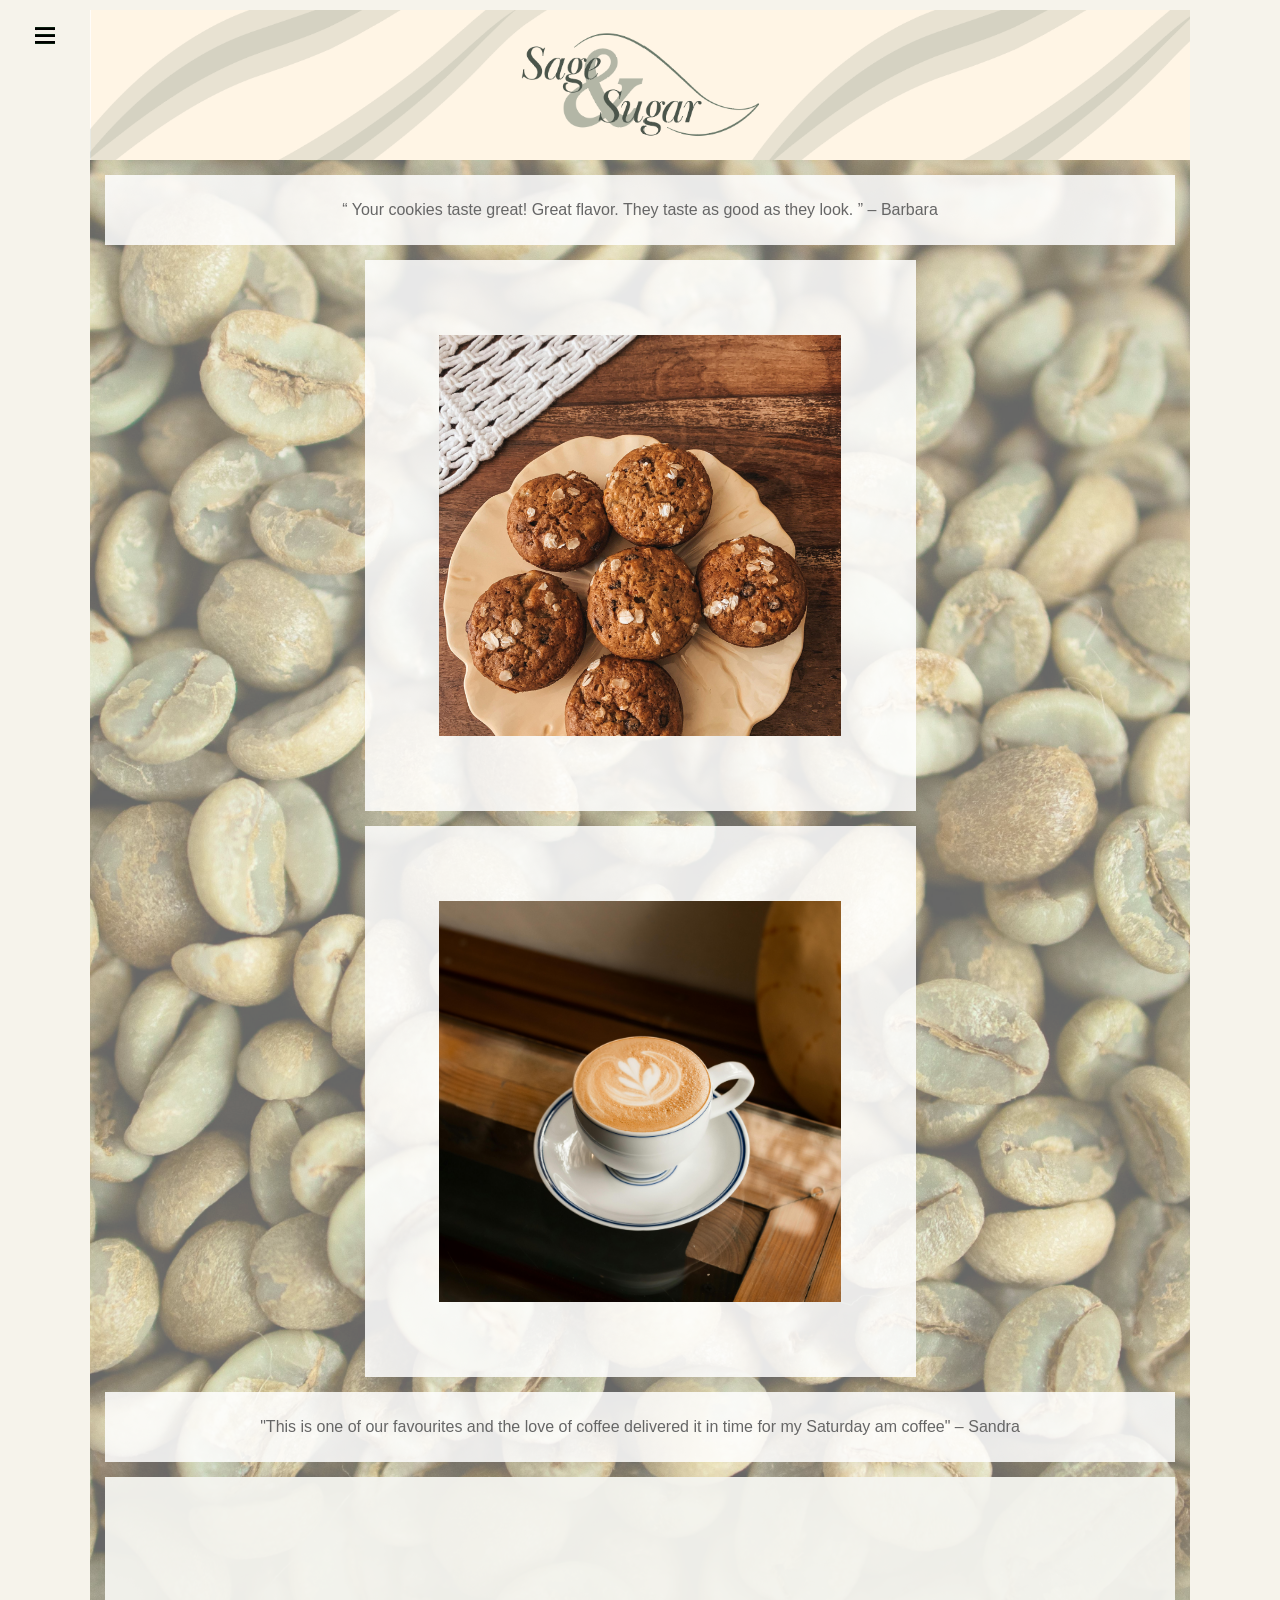
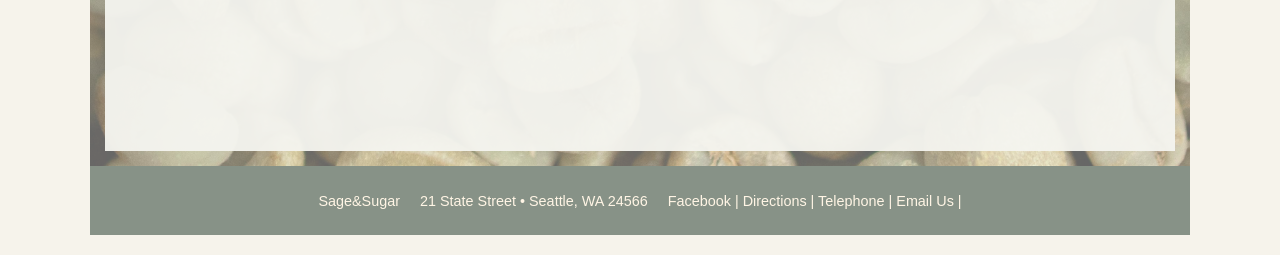
<file: index.html>
<!DOCTYPE html>
<html lang="en">
  <head>
	<!-- 
		Final Project CMIS 410
		Author: Cailey Kaster
		Date: 4/17/2026
		
		These web pages are for educational purposes only, all content should be considered fictional. 
	
	-->

<meta http-equiv = "Content-Type" content = "text/html; charset=utf-8" />
<meta name="viewport" content="width=device-width, intial-scale=1.0">
<title>SageandSugar</title>
   <link href="styles.css" rel="stylesheet" />



</head>

<body>

<div id = "container"> 

<header> 

<a href="index.html"><img src="images/logoheader.png" alt="Sage and Sugar logo"/></a>

</header> 
		 
<nav> 
	<a id="navicon" href="#"><img src="icons/navicon.png" alt="" /></a>
	<ul>
	  <li><a href = "index.html">Home</a></li>
	  <li><a href = "about.html">About</a></li>
	  <li><a href = "menu.html">Menu</a></li>
	  <li><a href = "contact.html">Contact Us</a></li>
	</ul>
</nav> 
<section id="content-area">
	<div id="left-grid">
		<div class="small-box">“ Your cookies taste great! Great flavor. They taste as good as they look. ”

– Barbara
		</div>
				<div class="small-box image-box">
		<img src="images/cookies.jpg" alt="cookies">
		</div>
		<div class="small-box image-box">
		<img src="images/latte.jpg" alt="latte">
		</div>
		<div class="small-box">"This is one of our favourites and the love of coffee delivered it in time for my Saturday am coffee"

– Sandra</div>
	</div>
	
	<div id="video-panel">
	  <iframe
		src="https://www.youtube.com/embed/rtfrYDQOgjU"
		title="Aesthetic Latte Art"
		allowfullscreen>
	  </iframe>
	</div>
</section>

<footer> 

	<p>Sage&Sugar &nbsp;&nbsp;&nbsp;
	21 State Street &bull; Seattle, WA 24566 &nbsp;&nbsp;&nbsp;
	<a href = "https://facebook.com" target="_blank">Facebook</a> | 
	<a href ="https://www.google.com/maps/dir//State+Street+Apartments,+1700+21st+Ave+S,+Seattle,+WA+98144/@47.5982938,-122.3626775,13z/data=!4m18!1m8!3m7!1s0x54906bd0d0dc52d3:0x543568673d186d2!2sState+Street+Apartments!8m2!3d47.5882622!4d-122.3048489!15sCiUyMSBTdGF0ZSBTdHJlZXQg4oCiIFNlYXR0bGUsIFdBIDI0NTY2WiIiIDIxIHN0YXRlIHN0cmVldCBzZWF0dGxlIHdhIDI0NTY2kgERYXBhcnRtZW50X2NvbXBsZXiaASRDaGREU1VoTk1HOW5TMFZLU0V4b2RXRTNjRW95ZW01M1JSQULgAQD6AQQIIxBG!16s%2Fg%2F11w4gf1prr!4m8!1m0!1m5!1m1!1s0x54906bd0d0dc52d3:0x543568673d186d2!2m2!1d-122.3048507!2d47.5881755!3e0?entry=ttu&g_ep=EgoyMDI2MDQwMS4wIKXMDSoASAFQAw%3D%3D" target="_blank">Directions</a> |
	<a href = "1234567890" >Telephone</a> |
	<a href = "sageandsugar@gmail.com" >Email Us</a> |
	</p>

</footer>  

</div> <!-- end container --> 

</body>
</html>
</file>
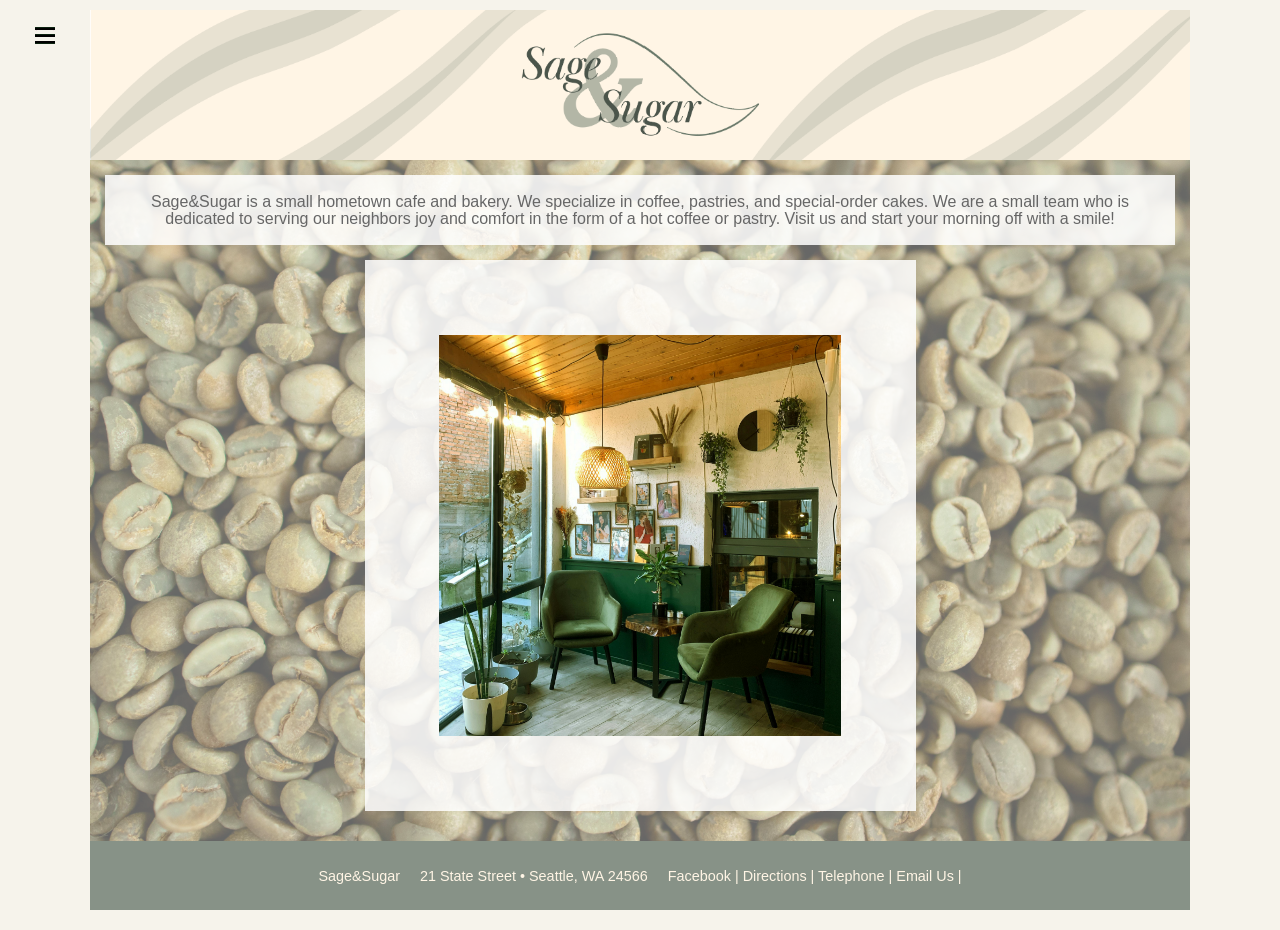
<file: about.html>
<!DOCTYPE html>
<html lang="en">
  <head>
	<!-- 
		Final Project CMIS 410
		Author: Cailey Kaster
		Date: 4/17/2026
		
		These web pages are for educational purposes only, all content should be considered fictional. 
	
	-->

<meta http-equiv = "Content-Type" content = "text/html; charset=utf-8" />
<meta name="viewport" content="width=device-width, intial-scale=1.0">
<title>SageandSugar</title>
   <link href="styles.css" rel="stylesheet" />



</head>

<body>

<div id = "container"> 

<header> 

<a href="index.html"><img src="images/logoheader.png" alt="Sage and Sugar logo"/></a>

</header> 
		 
<nav> 
	<a id="navicon" href="#"><img src="icons/navicon.png" alt="" /></a>
	<ul>
	  <li><a href = "index.html">Home</a></li>
	  <li><a href = "about.html">About</a></li>
	  <li><a href = "menu.html">Menu</a></li>
	  <li><a href = "contact.html">Contact Us</a></li>
	</ul>
</nav> 
<section id="content-area">
	<div id="left-grid">
		<div class="small-box"> Sage&Sugar is a small hometown cafe and bakery. We specialize in coffee, pastries, and special-order cakes. We are a small team who is dedicated to serving our neighbors joy and comfort in the form of a hot coffee or pastry. Visit us and start your morning off with a smile!
		</div>
				<div class="small-box image-box">
		<img src="images/inside.jpg" alt="indoor seating at sage and sugar">
		</div>
	</div>
</section>

<footer> 

	<p>Sage&Sugar &nbsp;&nbsp;&nbsp;
	21 State Street &bull; Seattle, WA 24566 &nbsp;&nbsp;&nbsp;
	<a href = "https://facebook.com" target="_blank">Facebook</a> | 
	<a href ="https://www.google.com/maps/dir//State+Street+Apartments,+1700+21st+Ave+S,+Seattle,+WA+98144/@47.5982938,-122.3626775,13z/data=!4m18!1m8!3m7!1s0x54906bd0d0dc52d3:0x543568673d186d2!2sState+Street+Apartments!8m2!3d47.5882622!4d-122.3048489!15sCiUyMSBTdGF0ZSBTdHJlZXQg4oCiIFNlYXR0bGUsIFdBIDI0NTY2WiIiIDIxIHN0YXRlIHN0cmVldCBzZWF0dGxlIHdhIDI0NTY2kgERYXBhcnRtZW50X2NvbXBsZXiaASRDaGREU1VoTk1HOW5TMFZLU0V4b2RXRTNjRW95ZW01M1JSQULgAQD6AQQIIxBG!16s%2Fg%2F11w4gf1prr!4m8!1m0!1m5!1m1!1s0x54906bd0d0dc52d3:0x543568673d186d2!2m2!1d-122.3048507!2d47.5881755!3e0?entry=ttu&g_ep=EgoyMDI2MDQwMS4wIKXMDSoASAFQAw%3D%3D" target="_blank">Directions</a> |
	<a href = "1234567890" target="_blank">Telephone</a> |
	<a href = "sageandsugar@gmail.com" target="_blank">Email Us</a> |
	</p>

</footer>  

</div> <!-- end container --> 

</body>
</html>
</file>
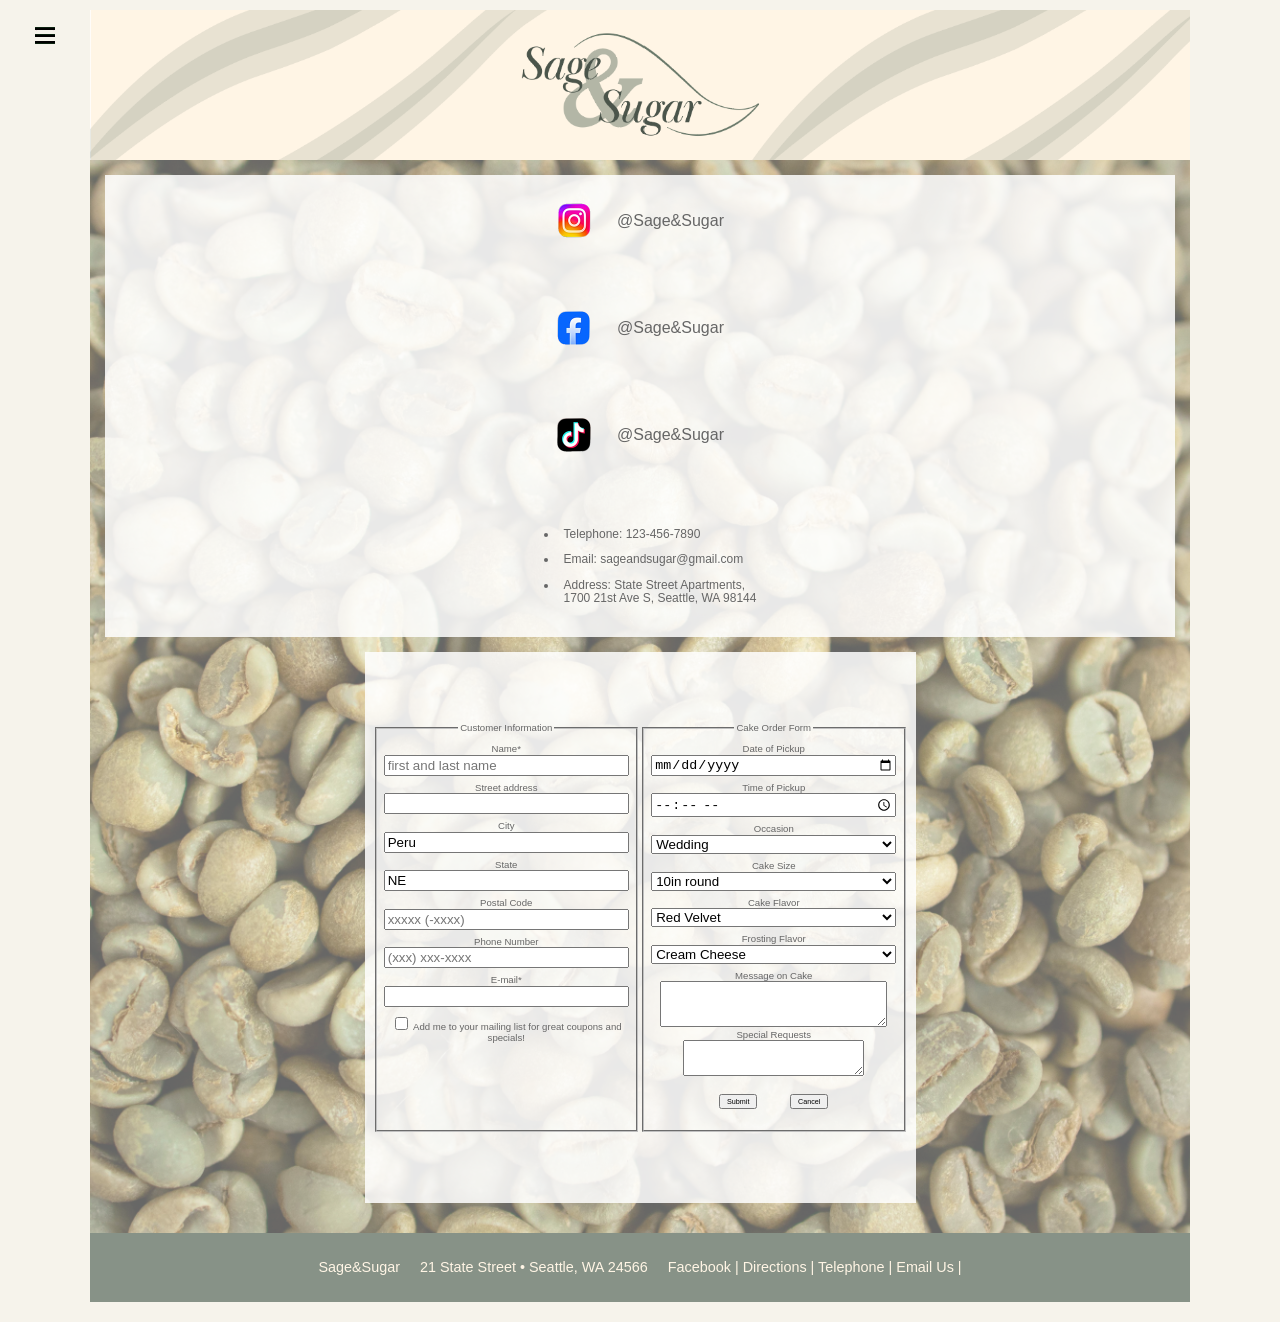
<file: contact.html>
<!DOCTYPE html>
<html lang="en">
  <head>
	<!-- 
		Final Project CMIS 410
		Author: Cailey Kaster
		Date: 4/17/2026
		
		These web pages are for educational purposes only, all content should be considered fictional. 
	
	-->

<meta http-equiv = "Content-Type" content = "text/html; charset=utf-8" />
<meta name="viewport" content="width=device-width, intial-scale=1.0">
<title>SageandSugar</title>
   <link href="styles.css" rel="stylesheet" />



</head>

<body>

<div id = "container"> 

<header> 

<a href="index.html"><img src="images/logoheader.png" alt="Sage and Sugar logo"/></a>

</header> 
		 
<nav> 
	<a id="navicon" href="#"><img src="icons/navicon.png" alt="" /></a>
	<ul>
	  <li><a href = "index.html">Home</a></li>
	  <li><a href = "about.html">About</a></li>
	  <li><a href = "menu.html">Menu</a></li>
	  <li><a href = "contact.html">Contact Us</a></li>
	</ul>
</nav> 
<section id="content-area">
	<div id="left-grid">
	<div class="small-box social-icons">
		
		<div class="social-row">
		<img src="icons/instagram.png" alt="instagram logo"> <span>@Sage&Sugar</span>
		</div>
		<div class="social-row"> 
		<img src="icons/facebook.png" alt="facebook logo"> <span>@Sage&Sugar</span>
		</div>
		<div class="social-row"> 
		<img src="icons/tiktok.png" alt="tiktok logo"> <span>@Sage&Sugar</span>
		</div>
		<div class="social-row"> 
			<ul>
				<li>Telephone: 123-456-7890</li>
				<li>Email: sageandsugar@gmail.com</li>
				<li>Address: State Street Apartments, <br> 1700 21st Ave S, Seattle, WA 98144</li>
			</ul>
		</div>
	</div>
					<div class="small-box image-box">
		<form id="survey" action="http://www.example.com/redball/survey" method="post">
	<fieldset id="custInfo">
		<legend>Customer Information</legend>
		<div class="formRow">
			<label for="name">Name*</label>
			<input name="custName" id="name" type="text" placeholder="first and last name" />
		</div>
		<div class="formRow">
			<label for="street">Street address</label>
			<input name="custStreet" id="street" type="text" />
		</div>
		<div class="formRow">
			<label for="city">City</label>
			<input name="custCity" id="city" type="text" value="Peru" />
		</div>
		<div class="formRow">
			<label for="state">State</label>
			<input name="custState" id="state" type="text" value="NE" />
		</div>
		<div class="formRow">
			<label for="zip">Postal Code</label>
			<input name="custZip" id="zip" type="text" placeholder="xxxxx (-xxxx)" />
		</div>
		<div class="formRow">
			<label for="phone">Phone Number</label>
			<input name="custPhone" id="phone" type="tel" placeholder="(xxx) xxx-xxxx" />
		</div>
		<div class="formRow">
			<label for="mail">E-mail*</label>
			<input name="custEmail" id="mail" type="email" />
		</div>
		
		<input name="mailMe" id="mailCB" value="ues" type="checkbox" />
		<label for="mailCB">Add me to your mailing list for great coupons and specials!</label>
		
	</fieldset>
		
	

	<fieldset id="expInfo">
		<legend>Cake Order Form</legend>
		
		<div class="formRow">
			<label for="date">Date of Pickup</label>
			<input name="pickupDate" id="date" type="date" />
		</div>
		<div class="formRow">
			<label for="time">Time of Pickup</label>
			<input name="pickupTime" id="time" type="time" />
		</div>
		<div class="formRow">
			<label for="occasion">Occasion</label>
			<select name="occasionType" id="occasion">
				<option value="occasion1">Birthday</option>
				<option value="occasion2">Anniversary</option>
				<option value="occasion3" selected>Wedding</option>
				<option value="occasion4">Graduation</option>
				<option value="occasion5">Baby Shower</option>
				<option value="occasion6">Other</option>
			</select>
		</div>
		<div class="formRow">
			<label for="size">Cake Size</label>
			<select name="sizeType" id="size">
				<option value="size1">6in round</option>
				<option value="size2">8in round</option>
				<option value="size3" selected>10in round</option>
				<option value="size4">Sheet</option>
			</select>
		</div>
		<div class="formRow">
			<label for="flavor">Cake Flavor</label>
			<select name="flavorType" id="flavor">
				<option value="flavor1">Vanilla</option>
				<option value="flavor2">Chocolate</option>
				<option value="flavor3" selected>Red Velvet</option>
				<option value="flavor4">Carrot</option>
			</select>
		</div>
		<div class="formRow">
			<label for="frosting">Frosting Flavor</label>
			<select name="frostingType" id="frosting">
				<option value="frosting1">Vanilla Buttercream</option>
				<option value="frosting2">Chocolate Buttercream</option>
				<option value="frosting3" selected>Cream Cheese</option>
				<option value="frosting4">Whipped</option>
			</select>
		</div>
		
		<label for="commBox">Message on Cake</label>
		<textarea name="cakeMsg" id="commBox"></textarea>
		
		<label for="reqBox">Special Requests</label>
		<textarea name="spclRqts" id="reqBox"></textarea>
		
		<div id="buttons">
			<input type="submit" value="Submit" />
			<input type="reset" value="Cancel" />
		</div>
		
	</fieldset>
</form>
		</div>
	</div>
</section>

<footer> 

	<p>Sage&Sugar &nbsp;&nbsp;&nbsp;
	21 State Street &bull; Seattle, WA 24566 &nbsp;&nbsp;&nbsp;
	<a href = "https://facebook.com" target="_blank">Facebook</a> | 
	<a href ="https://www.google.com/maps/dir//State+Street+Apartments,+1700+21st+Ave+S,+Seattle,+WA+98144/@47.5982938,-122.3626775,13z/data=!4m18!1m8!3m7!1s0x54906bd0d0dc52d3:0x543568673d186d2!2sState+Street+Apartments!8m2!3d47.5882622!4d-122.3048489!15sCiUyMSBTdGF0ZSBTdHJlZXQg4oCiIFNlYXR0bGUsIFdBIDI0NTY2WiIiIDIxIHN0YXRlIHN0cmVldCBzZWF0dGxlIHdhIDI0NTY2kgERYXBhcnRtZW50X2NvbXBsZXiaASRDaGREU1VoTk1HOW5TMFZLU0V4b2RXRTNjRW95ZW01M1JSQULgAQD6AQQIIxBG!16s%2Fg%2F11w4gf1prr!4m8!1m0!1m5!1m1!1s0x54906bd0d0dc52d3:0x543568673d186d2!2m2!1d-122.3048507!2d47.5881755!3e0?entry=ttu&g_ep=EgoyMDI2MDQwMS4wIKXMDSoASAFQAw%3D%3D" target="_blank">Directions</a> |
	<a href = "1234567890" >Telephone</a> |
	<a href = "sageandsugar@gmail.com" >Email Us</a> |
	</p>

</footer>  

</div> <!-- end container --> 

</body>
</html>
</file>
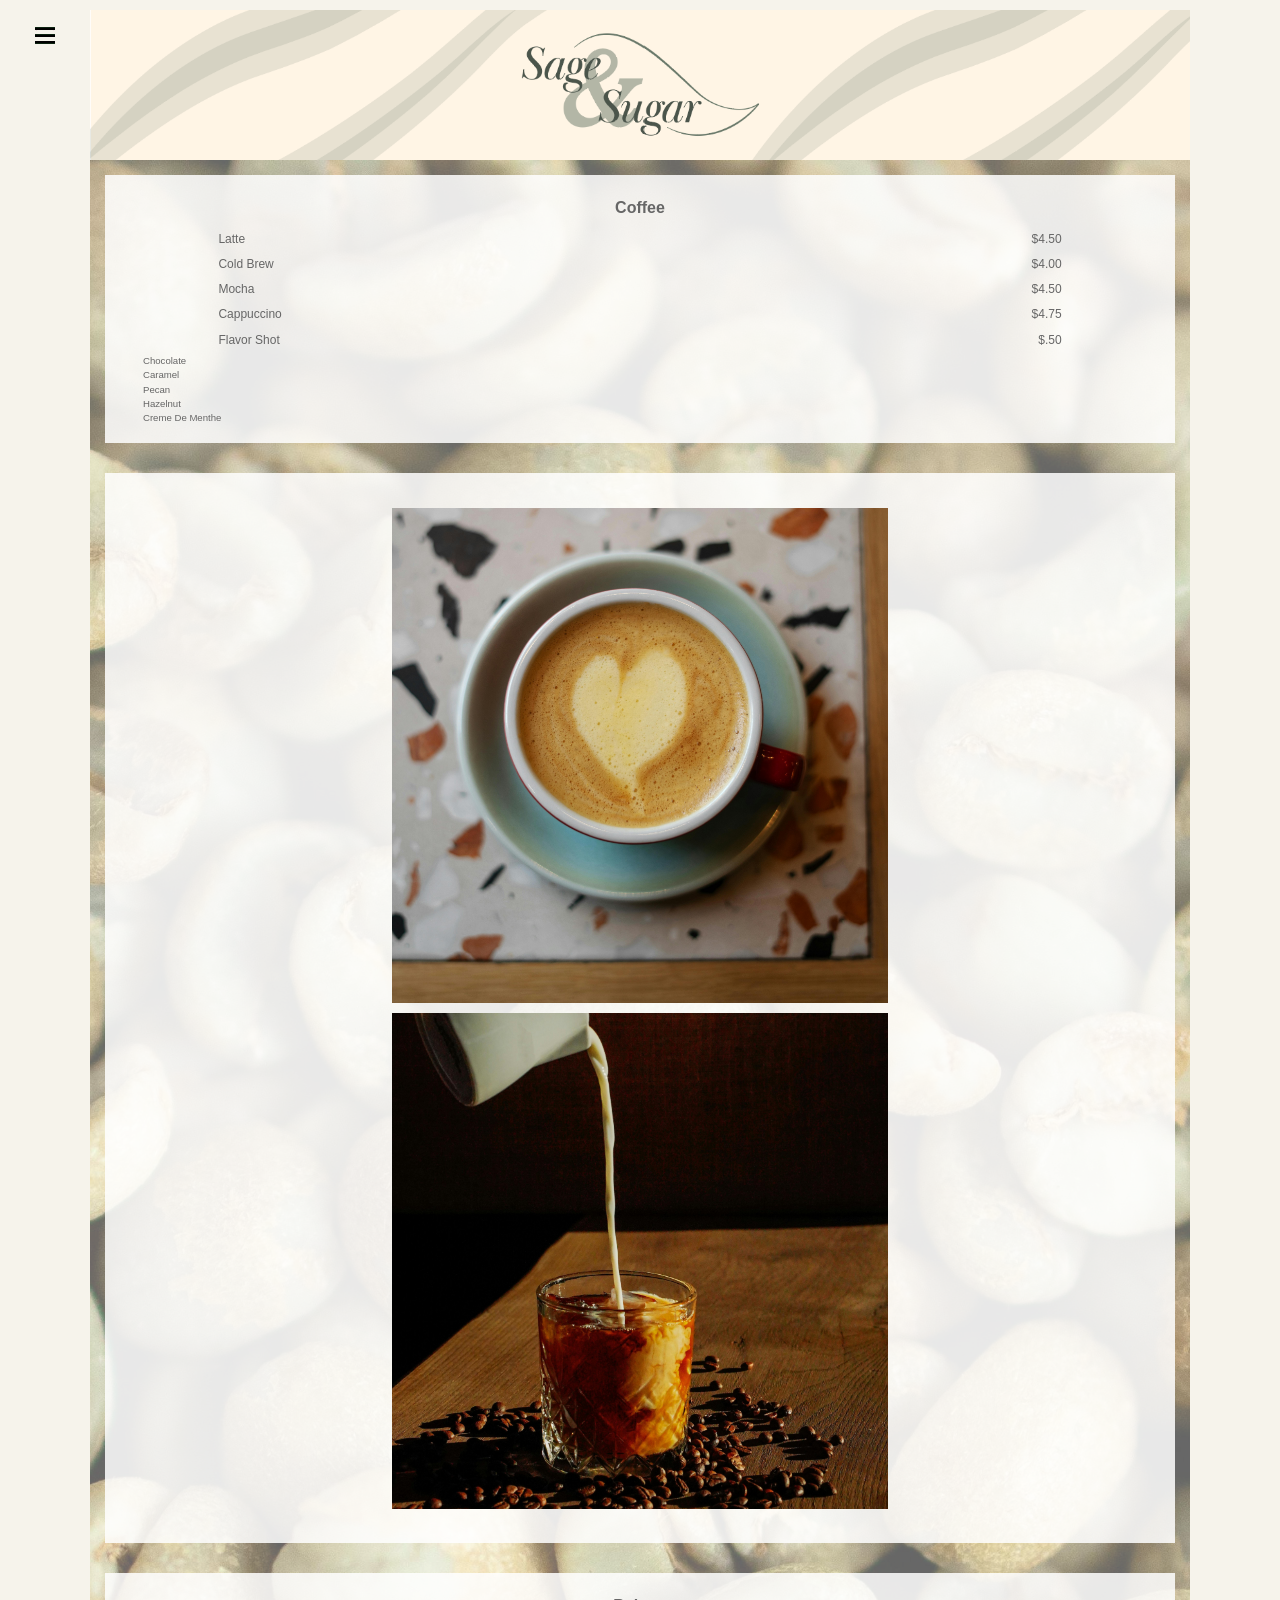
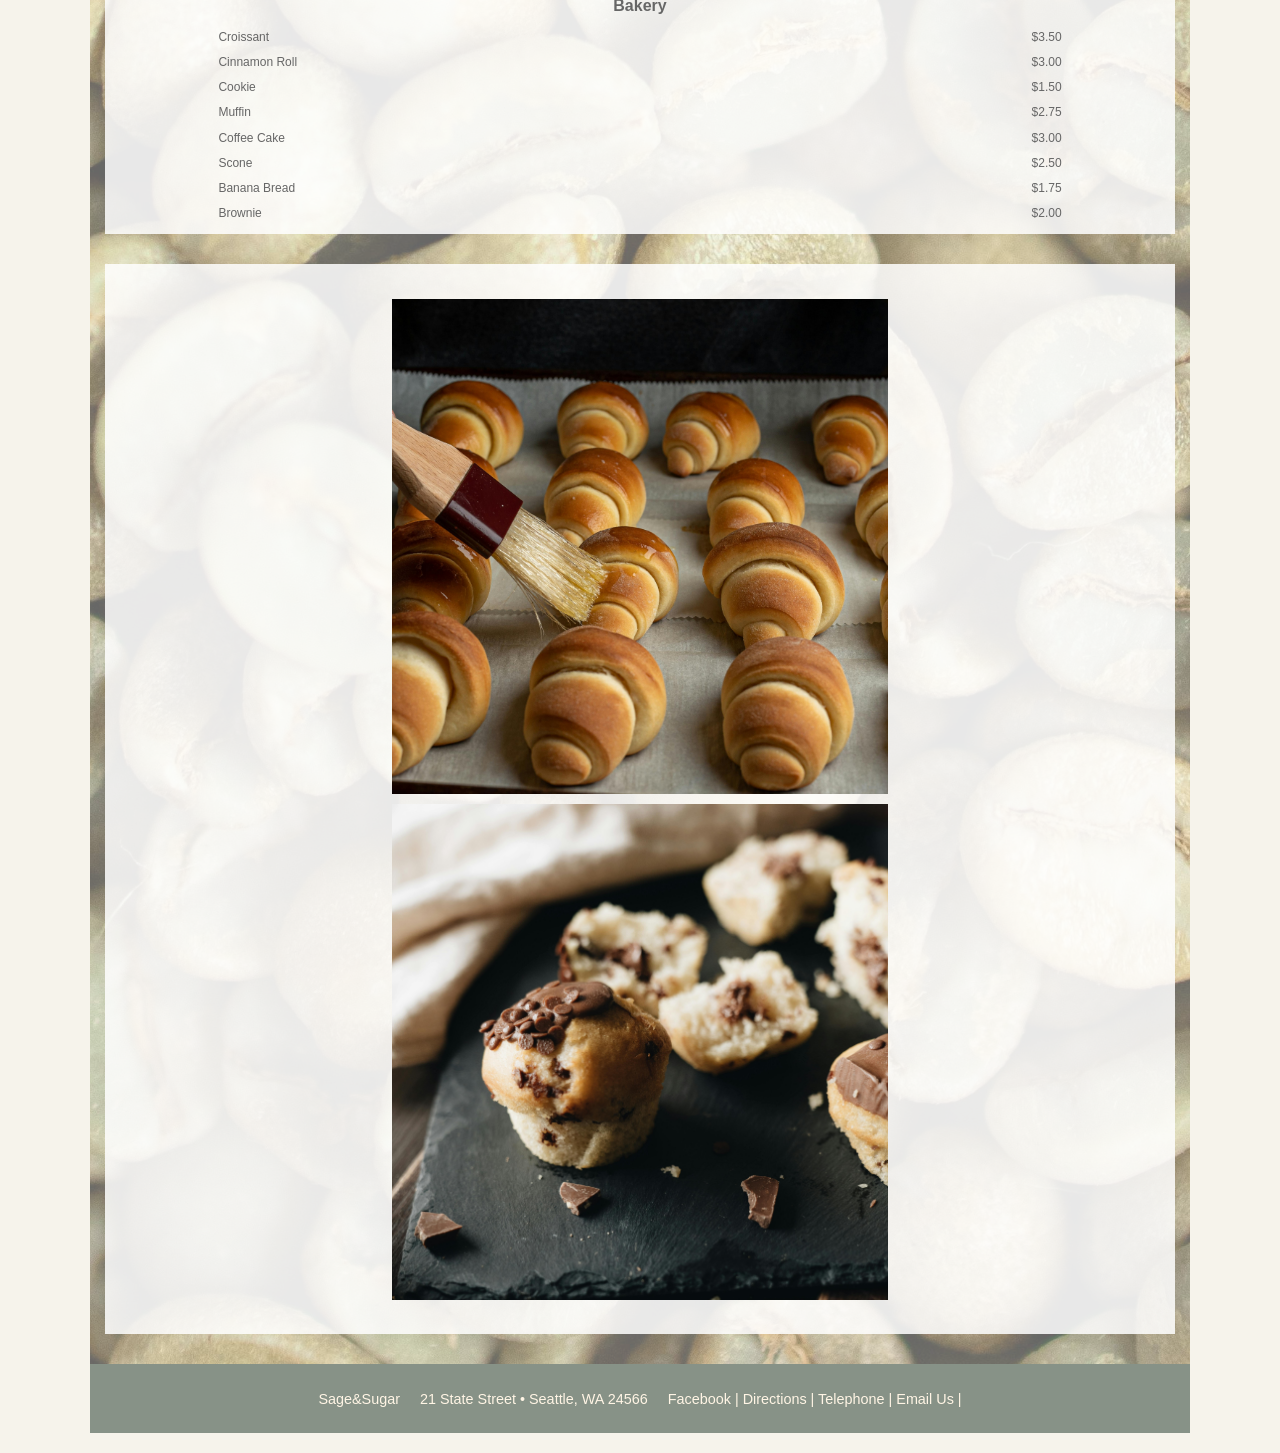
<file: menu.html>
<!DOCTYPE html>
<html lang="en">
  <head>
	<!-- 
		Final Project CMIS 410
		Author: Cailey Kaster
		Date: 4/17/2026
		
		These web pages are for educational purposes only, all content should be considered fictional. 
	
	-->

<meta http-equiv = "Content-Type" content = "text/html; charset=utf-8" />
<meta name="viewport" content="width=device-width, intial-scale=1.0">
<title>SageandSugar</title>
   <link href="styles.css" rel="stylesheet" />



</head>

<body>

<div id = "container"> 

<header> 

<a href="index.html"><img src="images/logoheader.png" alt="Sage and Sugar logo"/></a>

</header> 
		 
<nav> 
	<a id="navicon" href="#"><img src="icons/navicon.png" alt="" /></a>
	<ul>
	  <li><a href = "index.html">Home</a></li>
	  <li><a href = "about.html">About</a></li>
	  <li><a href = "menu.html">Menu</a></li>
	  <li><a href = "contact.html">Contact Us</a></li>
	</ul>
</nav> 
<section id="content-area">
	<div id="menu-grid">
	<div class="small-box menu-box">
		<h3>Coffee</h3>
		<table>
			<tr><td>Latte</td><td>$4.50</td></tr>
			<tr><td>Cold Brew</td><td>$4.00</td></tr>
			<tr><td>Mocha</td><td>$4.50</td></tr>
			<tr><td>Cappuccino</td><td>$4.75</td></tr>
			<tr><td>Flavor Shot</td><td>$.50</td></tr>
		</table>
		
		<p class="syrup-list">
			Chocolate<br>
			Caramel<br>
			Pecan<br>
			Hazelnut<br>
			Creme De Menthe
		</p>
	</div>
	
	<div class="small-box image-box menu-images">
		<img src="images/cappuccino.jpg" alt="indoor seating at sage and sugar">
		<img src="images/mocha.jpg" alt="indoor seating at sage and sugar">
	</div>
		<div class="small-box menu-box">
		<h3>Bakery</h3>
		<table>
			<tr><td>Croissant</td><td>$3.50</td></tr>
			<tr><td>Cinnamon Roll</td><td>$3.00</td></tr>
			<tr><td>Cookie</td><td>$1.50</td></tr>
			<tr><td>Muffin</td><td>$2.75</td></tr>
			<tr><td>Coffee Cake</td><td>$3.00</td></tr>
			<tr><td>Scone</td><td>$2.50</td></tr>
			<tr><td>Banana Bread</td><td>$1.75</td></tr>
			<tr><td>Brownie</td><td>$2.00</td></tr>
		</table>
	</div>
	<div class="small-box image-box menu-images">
		<img src="images/croissant.jpg" alt="indoor seating at sage and sugar">
		<img src="images/muffin.jpg" alt="indoor seating at sage and sugar">
	</div>
	</div>

</section>

<footer> 

	<p>Sage&Sugar &nbsp;&nbsp;&nbsp;
	21 State Street &bull; Seattle, WA 24566 &nbsp;&nbsp;&nbsp;
	<a href = "https://facebook.com" target="_blank">Facebook</a> | 
	<a href ="https://www.google.com/maps/dir//State+Street+Apartments,+1700+21st+Ave+S,+Seattle,+WA+98144/@47.5982938,-122.3626775,13z/data=!4m18!1m8!3m7!1s0x54906bd0d0dc52d3:0x543568673d186d2!2sState+Street+Apartments!8m2!3d47.5882622!4d-122.3048489!15sCiUyMSBTdGF0ZSBTdHJlZXQg4oCiIFNlYXR0bGUsIFdBIDI0NTY2WiIiIDIxIHN0YXRlIHN0cmVldCBzZWF0dGxlIHdhIDI0NTY2kgERYXBhcnRtZW50X2NvbXBsZXiaASRDaGREU1VoTk1HOW5TMFZLU0V4b2RXRTNjRW95ZW01M1JSQULgAQD6AQQIIxBG!16s%2Fg%2F11w4gf1prr!4m8!1m0!1m5!1m1!1s0x54906bd0d0dc52d3:0x543568673d186d2!2m2!1d-122.3048507!2d47.5881755!3e0?entry=ttu&g_ep=EgoyMDI2MDQwMS4wIKXMDSoASAFQAw%3D%3D" target="_blank">Directions</a> |
	<a href = "1234567890" >Telephone</a> |
	<a href = "sageandsugar@gmail.com" >Email Us</a> |
	</p>

</footer>  

</div> <!-- end container --> 

</body>
</html>
</file>
<file: styles.css>
@charset "utf-8";
/*
   sample start file for final project - educational use only
   
   Author:   Cailey Kaster
   Date:     4/6/26
   
  

*/ 

body {
    font-family: Arial, Helvetica, sans-serif;
    background-color: #f6f3eb;
}

#container {
    width: 80%;
    max-width: 1100px;
    margin: 0 auto;
    background-color: #f6f3eb;
}

header {
    width: 100%;
    margin-top: 10px;
    text-align: center;
}

header img {
    width: 100%;
    height: auto;
    display: block;
}

nav {
    width: 100%;
    margin: 0 auto;
    background-color: #879287;
    padding: 20px 0;
}

nav ul {
    list-style: none;
    display: flex;
    justify-content: space-between;
    padding: 0 20px;
}

nav ul li {
    width: 22%;
}

nav ul li a {
    display: block;
    text-align: center;
    text-decoration: none;
    padding: 14px 0;
    background-color: #fff5e5;
    color: #2f2f2f;
    font-size: 1em;
}

nav ul li a:hover {
    background-color: #9aa79a;
    color: black;
}

#content-area {
    width: 100%;
    margin: 0 auto;
	min-height: 550px;
    padding: 20px;
	box-sizing: border-box;
    background-image: url("images/coffeebeans.jpg");
    background-size: cover;
    background-position: center;
    display: flex;
    gap: 20px;
    align-items: flex-start;
	position: relative;
}

#content-area::before {
	content:"";
	position: absolute;
	inset: 0;
	background-color: rgba(255, 255, 255, 0.4);
	z-index: 1;
	pointer-events: none;
}

#content-area > * {
	position: relative;
	z-index: 2;
}

#left-grid {
    flex: 1;
    display: grid;
    grid-template-columns: 1fr 1fr;
    gap: 20px;
}

.small-box {
	aspect-ratio: 1/1;
	overflow: hidden;
    background-color: rgba(255, 255, 255, 0.85);
    min-height: 120px;
    padding: 15px;
    display: flex;
    align-items: center;
    justify-content: center;
    text-align: center;
    color: #666;
    font-size: 1.5em;
	line-height: 1.1;
	}

.small-box img {
    width: 100%;
    height: 100%;
    object-fit: cover;
    display: block;
	}

#menu-grid {
	display: grid;
	grid-template-columns: repeat(4, 1fr);
	gap: 15px;
	width: 100%;
	box-sizing:border-box;
	}

#menu-grid .small-box {
	min-height: 500px;
	padding: 8px;
	box-sizing: border-box;
	}

.menu-box {
		flex-direction: column;
		width: 100%;
		margin: 0 auto;
		display: flex;
		justify-content: center;
		text-align: left;
	}

.menu-box h3 {
	font-size: 1.5em;
	margin-bottom: 10px;
	text-align: left;
	}

.menu-box table {
	width: 80%;
	margin: 0 auto;
	border-collapse: collapse;
	}

.menu-box td {
	padding: 6px 0;
	font-size: .75em;
	vertical-align: top;
	}

.menu-box td:last-child {
	text-align: right;
	padding-left: 15px;
	}

#menu-grid .image-box {
	width: 100%;
	margin: 0;
	}

#menu-grid .image-box img {
	width:100%;
	height: 100%;
	object-fit: cover;
	display: block;
	}

.syrup-list {
	margin-top: 1px;
	font-size: 0.6em;
	line-height: 1.5;
	text-align: left;
	padding-left: 60px;
	width: 100%;
	}

.menu-images {
	display: flex;
	flex-direction: column;
	gap: 10px;
	padding: 8px;
	box-sizing: border-box;
	}

.menu-images img {
	width: 90%;
	height: 45%;
	object-fit: cover;
	display: block;
	margin: 0 auto;
	}

.social-icons {
	display: flex;
	flex-direction: column;
	justify-content: center;
	gap: 35px
}

.social-row {
	display: flex;
	align-items: center;
	gap: 25px;
}
	
.social-row img {
	width: 50px;
	height: 50px;
	object-fit: contain;
}

.social-row span {
	font-size: 1em;
	text-align: left;
}

.social-row span li{
	font-size: .75em;
	padding-top: 10px;
	padding-bottom: 10px;
}
/* Form Layout Styles */

div.formRow {
	display: flex;
	flex-flow: row wrap;
	margin: 7px 0px;
}

div.formRow * {
	flex: 1 1 150px;
}

.social-row ul li {
	text-align: left;
	font-size: .75em;
	padding: 6px;
}

form#survey {
	display: flex;
	flex-flow: row wrap;
}

form#survey fieldset {
	flex: 1 1 50px;
	font-size: 0.6em;
	}

#commBox, #requestBox {
	width: 90%;
	height: 40px;
	font-size: 0.9em;
}

/* Form Button Styles */

div#buttons {
	text-align: center;
	width: 100%
}

input[type='submit'], input[type='reset'] {
	font-size: .75em;
	margin: 15px;
}

#video-panel {
    flex: 1;
    background-color: rgba(245, 245, 240, 0.95);
    padding: 12px;
    box-sizing: border-box;
    display: flex;
    align-items: center;
    justify-content: center;
	}

#video-panel iframe,
#video-panel video {
    width: 100%;
    height: 475px;
    border: none;
    display: block;
	}

footer {
    width: 100%;
    margin: 0 auto 20px auto;
    background-color: #879287;
    text-align: center;
    padding: 10px 0;
    color: #fff5e5;
    font-size: 0.9em;
	}

footer p {
    white-space: nowrap;
	}

footer a {
    color: #fff5e5;
    text-decoration: none;
	}

footer a:hover {
    text-decoration: underline;
	}

a#navicon {
	display:none;
	}

@media only screen and (max-width: 1366px) {
#container {
        width: 95%;
	}

nav {
	background: none;
	padding: 0;
	}

nav ul {
		display: none;
	}

nav ul li {
        width: 100%;
	}

#content-area {
    width: 100%;
    display: block;
    padding: 15px;
	height: auto;
	max-height: none;
	min-height: 0;
	overflow: visible;
	}
#left-grid {
        grid-template-columns: 1fr;
        gap: 15px;
        margin-bottom: 15px;
	}

    .small-box {
        aspect-ratio: auto;
        min-height: 50px;
		padding: 10px;
		display: flex;
		justify-content: center;
		align-items: center;
        font-size: 1em;
    }

	.small-box img {
		width: 50%;
		height: 50%;
		object-fit: cover;
		display: block;
	}

	.image-box {
		aspect-ratio: 1/1;
		width: 50%;
		margin: 0 auto;
		padding: 8px;
		display: flex;
		justify-content: center;
		align-items: center;
	}

	.image-box img {
		width: 75%;
		height: 75%;
		object-fit: cover;
		display: block;
	}
	
	#video-panel {
	width: 100%;
	height: auto;
	overflow: visible;
	margin-top: 15px;
	}
	
    #video-panel iframe,
    #video-panel video {
        width: 100%;
        height: 250px;
        display: block;
        border: none;
    }

#menu-grid {
	display: grid;
	grid-template-columns: 1fr;
	gap: 15px;
}

#menu-grid .small-box {
	width: 100%;
	min-height: auto;
	margin-bottom: 15px;
}

.menu-box {
		justify-content: center;
		padding:20px;
}

.menu-box h3 {
	font-size: 1em;
	}

.menu-images {
		aspect-ratio: 1/1;
		width: 50%;
		margin: 0 auto;
		padding: 8px;
		display: flex;
		justify-content: center;
		align-items: center;
}

#menu-grid .menu-images img {
		width: 47%;
		height: 47%;
		object-fit: cover;
		display: block;
}

	a#navicon {
		display: block;
		position: absolute;
		top: 20px;
		left: 30px;
	}

   
	a#navicon:hover+ul, 
	a#navicon:focus+ul,
	nav ul:hover {
	   display:block;
	}

    footer p {
        white-space: normal;
        line-height: 1.4;
        padding: 0 10px;
    }
}
</file>
